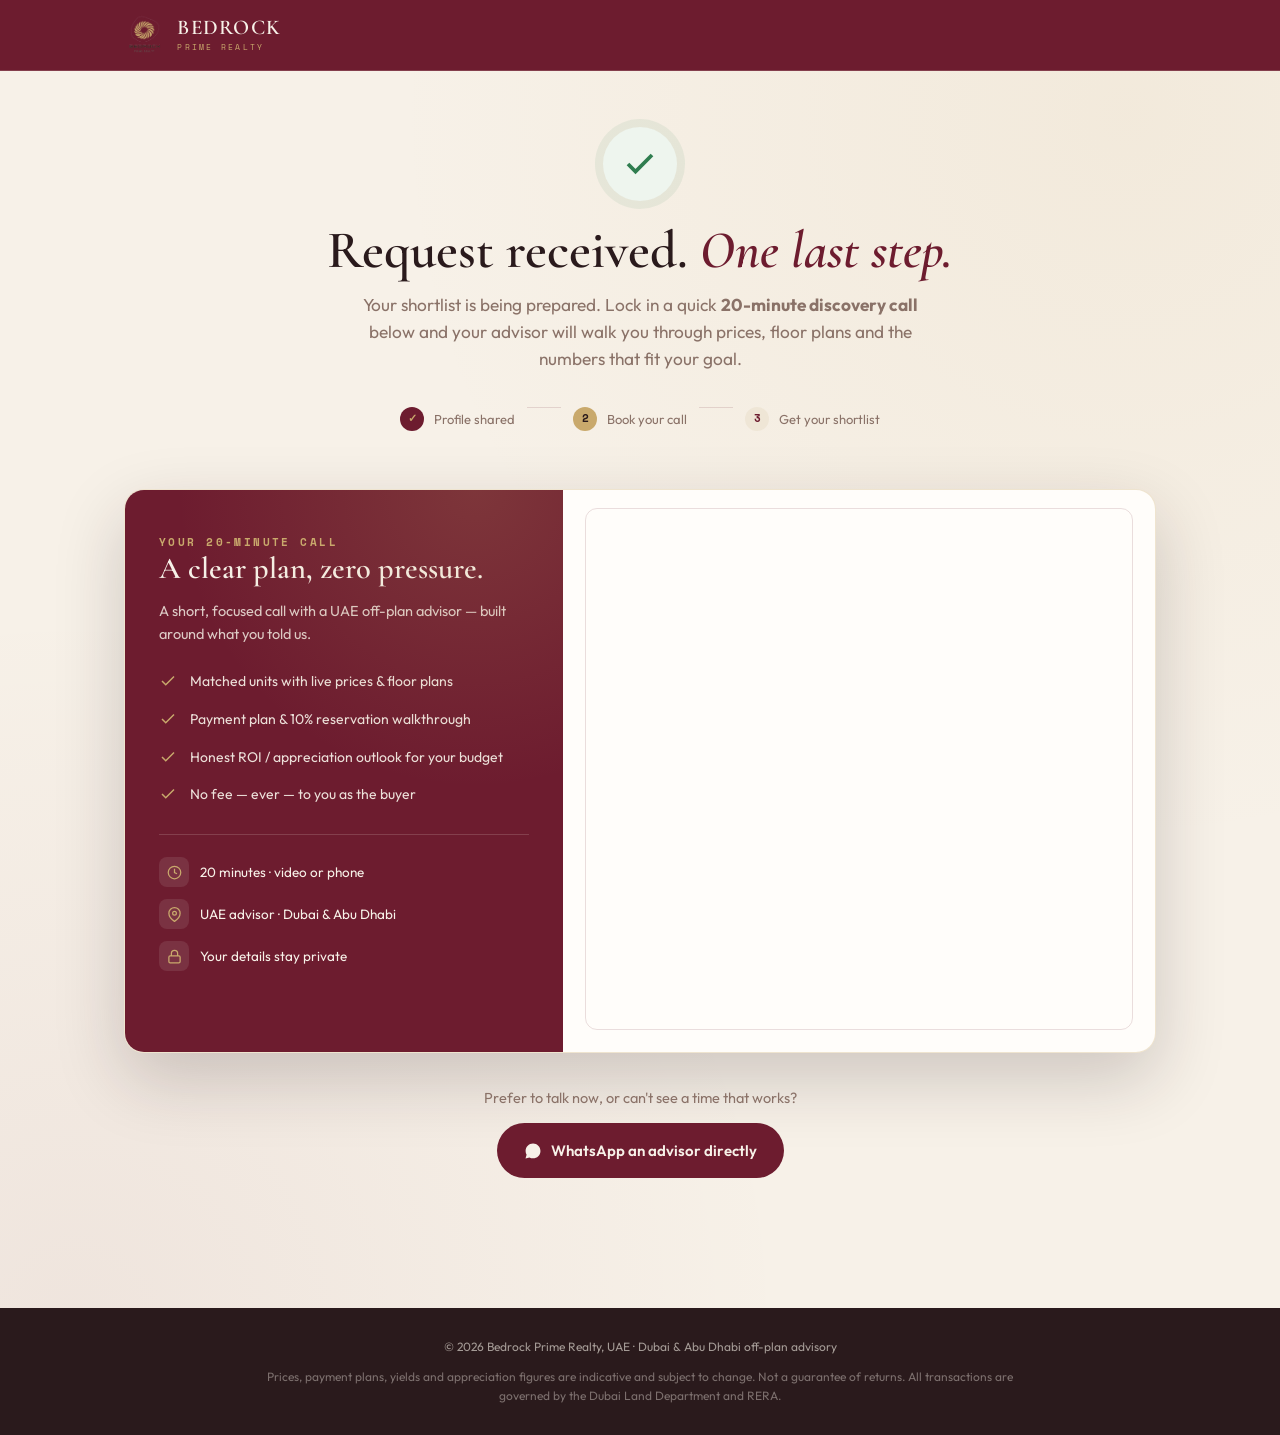
<file: page/thank-you.html>
<!DOCTYPE html>
<html lang="en">
<head>
<meta charset="UTF-8">
<meta name="viewport" content="width=device-width, initial-scale=1">
<title>Thank you — Book your 20-min discovery call | Bedrock Prime Realty</title>
<meta name="robots" content="noindex">
<meta name="description" content="Your request is in. Pick a 20-minute slot with a Bedrock Prime Realty advisor to get your tailored Dubai off-plan shortlist, prices and floor plans.">

<!-- Google tag (gtag.js) - Google Ads -->
<script async src="https://www.googletagmanager.com/gtag/js?id=AW-18271222625"></script>
<script>
  window.dataLayer = window.dataLayer || [];
  function gtag(){dataLayer.push(arguments);}
  gtag('js', new Date());
  gtag('config', 'AW-18271222625', { 'allow_enhanced_conversions': true });
</script>

<!-- Google Tag Manager -->
<script>(function(w,d,s,l,i){w[l]=w[l]||[];w[l].push({'gtm.start':
new Date().getTime(),event:'gtm.js'});var f=d.getElementsByTagName(s)[0],
j=d.createElement(s),dl=l!='dataLayer'?'&l='+l:'';j.async=true;j.src=
'https://www.googletagmanager.com/gtm.js?id='+i+dl;f.parentNode.insertBefore(j,f);
})(window,document,'script','dataLayer','GTM-M9CKR58B');</script>
<!-- End Google Tag Manager -->

<!-- Google tag (gtag.js) - Google Analytics -->
<script async src="https://www.googletagmanager.com/gtag/js?id=G-4RLPHYVZP3"></script>
<script>
  window.dataLayer = window.dataLayer || [];
  function gtag(){dataLayer.push(arguments);}
  gtag('js', new Date());
  gtag('config', 'G-4RLPHYVZP3');
</script>

<link rel="preconnect" href="https://fonts.googleapis.com">
<link rel="preconnect" href="https://fonts.gstatic.com" crossorigin>
<link href="https://fonts.googleapis.com/css2?family=Cormorant+Garamond:ital,wght@0,500;0,600;1,500&family=Outfit:wght@300;400;500;600;700&family=Space+Mono:wght@400;700&display=swap" rel="stylesheet">
<link rel="stylesheet" href="../styles/thank-you.css">
<script type="text/javascript">
    (function(c,l,a,r,i,t,y){
        c[a]=c[a]||function(){(c[a].q=c[a].q||[]).push(arguments)};
        t=l.createElement(r);t.async=1;t.src="https://www.clarity.ms/tag/"+i;
        y=l.getElementsByTagName(r)[0];y.parentNode.insertBefore(t,y);
    })(window, document, "clarity", "script", "xjory5piw9");
</script>

</head>
<body>

<!-- Google Tag Manager (noscript) -->
<noscript><iframe src="https://www.googletagmanager.com/ns.html?id=GTM-M9CKR58B"
height="0" width="0" style="display:none;visibility:hidden"></iframe></noscript>
<!-- End Google Tag Manager (noscript) -->

<header class="topbar">
  <div class="wrap">
    <a class="logo" href="/"><img src="[data-uri]" alt="Bedrock Prime Realty">
      <div><div class="name">BEDROCK</div><div class="sub">Prime Realty</div></div>
    </a>
  </div>
</header>

<section class="confirm">
  <div class="wrap">
    <div class="tick"><svg width="36" height="36" viewBox="0 0 24 24" fill="none" stroke="currentColor" stroke-width="2.5"><polyline points="20 6 9 17 4 12"/></svg></div>
    <h1>Request received. <span class="em">One last step.</span></h1>
    <p class="lede">Your shortlist is being prepared. Lock in a quick <strong>20-minute discovery call</strong> below and your advisor will walk you through prices, floor plans and the numbers that fit your goal.</p>
    <div class="lead-chip" id="leadChip" style="display:none">
      <svg width="15" height="15" viewBox="0 0 24 24" fill="none" stroke="currentColor" stroke-width="2"><path d="M20 6L9 17l-5-5"/></svg>
      <span>Saved for <b id="leadName">you</b> · we'll prefill your details</span>
    </div>
    <div class="steps">
      <div class="s done"><span class="dot">✓</span><span>Profile shared</span></div>
      <div class="sep"></div>
      <div class="s now"><span class="dot">2</span><span>Book your call</span></div>
      <div class="sep"></div>
      <div class="s"><span class="dot">3</span><span>Get your shortlist</span></div>
    </div>
  </div>
</section>

<section class="book">
  <div class="wrap">
    <div class="book-card">
      <aside class="book-side">
        <div class="rel">
          <span class="eyebrow" style="color:var(--gold)">Your 20-minute call</span>
          <h2>A clear plan, zero pressure.</h2>
          <p class="desc">A short, focused call with a UAE off-plan advisor — built around what you told us.</p>
          <ul>
            <li><svg width="18" height="18" viewBox="0 0 24 24" fill="none" stroke="currentColor" stroke-width="2"><polyline points="20 6 9 17 4 12"/></svg>Matched units with live prices &amp; floor plans</li>
            <li><svg width="18" height="18" viewBox="0 0 24 24" fill="none" stroke="currentColor" stroke-width="2"><polyline points="20 6 9 17 4 12"/></svg>Payment plan &amp; 10% reservation walkthrough</li>
            <li><svg width="18" height="18" viewBox="0 0 24 24" fill="none" stroke="currentColor" stroke-width="2"><polyline points="20 6 9 17 4 12"/></svg>Honest ROI / appreciation outlook for your budget</li>
            <li><svg width="18" height="18" viewBox="0 0 24 24" fill="none" stroke="currentColor" stroke-width="2"><polyline points="20 6 9 17 4 12"/></svg>No fee — ever — to you as the buyer</li>
          </ul>
          <div class="meta">
            <div class="m"><span class="mi"><svg width="15" height="15" viewBox="0 0 24 24" fill="none" stroke="currentColor" stroke-width="2"><circle cx="12" cy="12" r="10"/><polyline points="12 6 12 12 16 14"/></svg></span>20 minutes · video or phone</div>
            <div class="m"><span class="mi"><svg width="15" height="15" viewBox="0 0 24 24" fill="none" stroke="currentColor" stroke-width="2"><path d="M21 10c0 7-9 13-9 13s-9-6-9-13a9 9 0 0 1 18 0z"/><circle cx="12" cy="10" r="3"/></svg></span>UAE advisor · Dubai &amp; Abu Dhabi</div>
            <div class="m"><span class="mi"><svg width="15" height="15" viewBox="0 0 24 24" fill="none" stroke="currentColor" stroke-width="2"><rect x="3" y="11" width="18" height="11" rx="2"/><path d="M7 11V7a5 5 0 0 1 10 0v4"/></svg></span>Your details stay private</div>
          </div>
        </div>
      </aside>

      <div class="book-main">
        <!-- ============================================================
             CALENDLY INLINE EMBED  (recommended — uncomment when ready)
             ------------------------------------------------------------
             Replace YOUR-LINK with your Calendly event, e.g.
             https://calendly.com/bedrock-advisors/20min
             The script below auto-injects prefill (name/email/phone) and
             passes gclid + utm as Calendly UTM params + custom answers.
             ============================================================ -->
        <div id="calWrap" class="cal-embed" style="display:none"></div>

        <!-- FALLBACK native slot picker (shows until Calendly link is added) -->
        <div class="fallback" id="fallback">
          <div class="cal-note"><b>Dev preview.</b> This is a placeholder slot picker. Add your <b>Calendly</b> link in the script (<code>CONFIG.CALENDLY_URL</code>) and the real calendar replaces this automatically — with the lead's name, email, phone, gclid &amp; UTMs prefilled.</div>
          <h3>Pick a day</h3>
          <p class="sub">Choose a slot that suits you — all times <span id="tzName">your local time</span>.</p>
          <div class="daypick" id="daypick"></div>
          <div class="slots" id="slots"></div>
          <div class="tz"><svg width="13" height="13" viewBox="0 0 24 24" fill="none" stroke="currentColor" stroke-width="2"><circle cx="12" cy="12" r="10"/><polyline points="12 6 12 12 16 14"/></svg>Each call is 20 minutes · <span id="tzName2">local time</span></div>
          <div class="confirm-row">
            <button class="btn btn-primary" id="confirmBtn" disabled>Confirm my call</button>
          </div>
        </div>

        <!-- booked success -->
        <div class="booked" id="booked">
          <div class="bt"><svg width="32" height="32" viewBox="0 0 24 24" fill="none" stroke="currentColor" stroke-width="2.5"><polyline points="20 6 9 17 4 12"/></svg></div>
          <h3>Your call is booked.</h3>
          <div class="when" id="bookedWhen">—</div>
          <p>A calendar invite and confirmation are on the way. Your advisor will call with your tailored shortlist.</p>
          <a class="btn btn-wa" id="waBtn" href="#" target="_blank" rel="noopener">
            <svg width="18" height="18" viewBox="0 0 24 24" fill="#fff"><path d="M12.04 2c-5.46 0-9.91 4.45-9.91 9.91 0 1.75.46 3.45 1.32 4.95L2 22l5.25-1.38c1.45.79 3.08 1.21 4.79 1.21 5.46 0 9.91-4.45 9.91-9.91S17.5 2 12.04 2z"/></svg>
            Message us on WhatsApp
          </a>
        </div>
      </div>
    </div>

    <div class="alt">
      <p style="margin-top:34px">Prefer to talk now, or can't see a time that works?</p>
      <a class="btn btn-wine" id="waBtn2" href="#" target="_blank" rel="noopener">
        <svg width="18" height="18" viewBox="0 0 24 24" fill="currentColor"><path d="M12.04 2c-5.46 0-9.91 4.45-9.91 9.91 0 1.75.46 3.45 1.32 4.95L2 22l5.25-1.38c1.45.79 3.08 1.21 4.79 1.21 5.46 0 9.91-4.45 9.91-9.91S17.5 2 12.04 2z"/></svg>
        WhatsApp an advisor directly
      </a>
    </div>
  </div>
</section>

<footer>
  <div class="wrap">
    © 2026 Bedrock Prime Realty, UAE · Dubai &amp; Abu Dhabi off-plan advisory
    <div class="legal">Prices, payment plans, yields and appreciation figures are indicative and subject to change. Not a guarantee of returns. All transactions are governed by the Dubai Land Department and RERA.</div>
  </div>
</footer>

<script>
/* ============================================================
   CONFIG — edit before launch
   ============================================================ */
const CONFIG = {
  CALENDLY_URL: "https://calendly.com/hello-bedrockprimerealty/30min",
  WHATSAPP_NUMBER: "971589768232",  // intl format, no "+"
  CRM_ENDPOINT: ""                  // optional: also POST the chosen slot to your CRM/GHL webhook
};

/* ============================================================
   1) RESOLVE THE LEAD  —  URL params first, sessionStorage fallback
      The landing page should redirect here with these params AND/OR
      stash them in sessionStorage under "bedrock_lead".
   ============================================================ */
const qp = new URLSearchParams(location.search);
function fromStore(){ try{ return JSON.parse(sessionStorage.getItem('bedrock_lead')||'{}'); }catch(e){ return {}; } }
const stored = fromStore();
function pick(k){ return qp.get(k) || stored[k] || ''; }

const lead = {
  name:        pick('name'),
  email:       pick('email'),
  phone:       pick('phone'),
  profession:  pick('profession'),
  investment_range: pick('investment_range') || pick('budget'),
  intent:      pick('intent'),
  gclid:       pick('gclid'),
  gbraid:      pick('gbraid'),
  wbraid:      pick('wbraid'),
  utm_source:  pick('utm_source'),
  utm_medium:  pick('utm_medium'),
  utm_campaign:pick('utm_campaign'),
  utm_term:    pick('utm_term'),
  utm_content: pick('utm_content'),
  lead_score:  pick('lead_score')
};
// persist (so a refresh keeps everything)
try{ sessionStorage.setItem('bedrock_lead', JSON.stringify({...stored, ...lead})); }catch(e){}

// show the "saved for you" chip
if(lead.name || lead.email){
  document.getElementById('leadChip').style.display='inline-flex';
  if(lead.name) document.getElementById('leadName').textContent = lead.name.split(' ')[0];
}

/* ============================================================
   2) GOOGLE ADS ENHANCED CONVERSIONS  (placeholders)
      Fires once on page load = a confirmed lead.
      user_data lets Google match the conversion to the ad click
      via the hashed email/phone (enhanced conversions for leads).
   ============================================================ */
function fireConversion(){
  if(typeof gtag !== 'function') return;        // tag not added yet — safe no-op
  // Enhanced conversions: pass identifiers (Google hashes client-side)
  gtag('set', 'user_data', {
    "email": lead.email || undefined,
    "phone_number": normalizePhone(lead.phone) || undefined
  });
  // Replace with your conversion ID/label:
  gtag('event', 'conversion', {
    'send_to': 'AW-XXXXXXXXXX/yyyyyyyyyyy',
    'value': budgetValue(lead.investment_range),
    'currency': 'AED',
    'transaction_id': 'lead-' + Date.now()
  });
  // optional GA4 lead event
  gtag('event', 'generate_lead', { 'source':'thankyou_page', 'value': budgetValue(lead.investment_range), 'currency':'AED' });
}
function normalizePhone(p){ if(!p) return ''; let n=p.replace(/[^\d+]/g,''); if(!n.startsWith('+')){ if(n.startsWith('00')) n='+'+n.slice(2); else if(n.startsWith('0')) n='+971'+n.slice(1); else n='+'+n; } return n; }
function budgetValue(b){ const m={'Under AED 1M':1,'AED 1M – 2M':2,'AED 2M – 3M':3,'AED 3M – 5M':4,'AED 5M+':5}; return m[b]||1; }
fireConversion();

/* ============================================================
   3) WHATSAPP links (prefilled with the lead's name)
   ============================================================ */
function waHref(){
  const who = lead.name ? (' This is '+lead.name+'.') : '';
  const msg = "Hi Bedrock Prime Realty, I just requested my Dubai off-plan shortlist."+who+" I'd like to book / discuss my discovery call.";
  return 'https://wa.me/'+CONFIG.WHATSAPP_NUMBER+'?text='+encodeURIComponent(msg);
}
document.getElementById('waBtn').href = waHref();
document.getElementById('waBtn2').href = waHref();

/* ============================================================
   4a) CALENDLY EMBED  — used when CONFIG.CALENDLY_URL is set.
       Prefills name/email and passes gclid + utm so the booking
       itself is attributed (Calendly UTM tracking + custom Qs).
   ============================================================ */
function buildCalendlyUrl(){
  const u = new URL(CONFIG.CALENDLY_URL);
  // hide Calendly's own cookie/branding noise, set details
  u.searchParams.set('hide_gdpr_banner','1');
  if(lead.name)  u.searchParams.set('name', lead.name);
  if(lead.email) u.searchParams.set('email', lead.email);
  // pass attribution as Calendly UTM params (saved against the invitee)
  if(lead.utm_source)   u.searchParams.set('utm_source', lead.utm_source);
  if(lead.utm_medium)   u.searchParams.set('utm_medium', lead.utm_medium);
  if(lead.utm_campaign) u.searchParams.set('utm_campaign', lead.utm_campaign);
  if(lead.utm_term)     u.searchParams.set('utm_term', lead.utm_term);
  if(lead.utm_content)  u.searchParams.set('utm_content', lead.utm_content);
  // stash gclid + phone in utm_content/term-safe custom params (Calendly forwards 'a1','a2'… custom answers if your event defines them)
  if(lead.gclid) u.searchParams.set('salesforce_uuid', lead.gclid); // any free param Calendly stores; rename to a custom question key as needed
  return u.toString();
}
function loadCalendly(){
  if(!CONFIG.CALENDLY_URL) return false;
  document.getElementById('fallback').style.display='none';
  const wrap = document.getElementById('calWrap');
  wrap.style.display='block';
  const ifr = document.createElement('iframe');
  ifr.src = buildCalendlyUrl();
  ifr.title = 'Book your discovery call';
  wrap.appendChild(ifr);
  // listen for the booked event to fire CRM post + show success
  window.addEventListener('message', (e)=>{
    if(e.data && e.data.event === 'calendly.event_scheduled'){
      postSlotToCRM({ booked_via:'calendly' });
      // (Calendly shows its own confirmation inside the iframe)
    }
  });
  return true;
}

/* ============================================================
   4b) FALLBACK native picker — generates the next ~6 weekday days
       and 20-min slots. Used only until Calendly URL is added.
   ============================================================ */
const tz = Intl.DateTimeFormat().resolvedOptions().timeZone || 'your local time';
document.getElementById('tzName').textContent = tz;
document.getElementById('tzName2').textContent = tz;

let selDay=null, selSlot=null;
const SLOTS = ['10:00','10:30','11:00','11:30','12:00','14:00','14:30','15:00','15:30','16:00','16:30','17:00'];

function nextDays(n){
  const out=[], d=new Date(); let added=0;
  d.setDate(d.getDate()+1);
  while(added<n){
    const day=d.getDay();
    if(day!==5 && day!==6){ out.push(new Date(d)); added++; }   // skip Fri/Sat (UAE weekend)
    d.setDate(d.getDate()+1);
  }
  return out;
}
function renderDays(){
  const dp=document.getElementById('daypick'); dp.innerHTML='';
  nextDays(7).forEach((dt,i)=>{
    const el=document.createElement('div'); el.className='day'+(i===0?' sel':'');
    el.innerHTML='<div class="dow">'+dt.toLocaleDateString('en-US',{weekday:'short'})+'</div>'+
                 '<div class="dn">'+dt.getDate()+'</div>'+
                 '<div class="mo">'+dt.toLocaleDateString('en-US',{month:'short'})+'</div>';
    el.addEventListener('click',()=>{ dp.querySelectorAll('.day').forEach(x=>x.classList.remove('sel')); el.classList.add('sel'); selDay=dt; selSlot=null; renderSlots(); updateBtn(); });
    dp.appendChild(el);
    if(i===0) selDay=dt;
  });
  renderSlots();
}
function renderSlots(){
  const s=document.getElementById('slots'); s.innerHTML='';
  SLOTS.forEach(t=>{
    const el=document.createElement('div'); el.className='slot'; el.textContent=fmt12(t);
    el.addEventListener('click',()=>{ s.querySelectorAll('.slot').forEach(x=>x.classList.remove('sel')); el.classList.add('sel'); selSlot=t; updateBtn(); });
    s.appendChild(el);
  });
}
function fmt12(t){ let [h,m]=t.split(':').map(Number); const ap=h>=12?'PM':'AM'; h=h%12||12; return h+':'+String(m).padStart(2,'0')+' '+ap; }
function updateBtn(){ document.getElementById('confirmBtn').disabled = !(selDay && selSlot); }

document.getElementById('confirmBtn').addEventListener('click',()=>{
  if(!(selDay && selSlot)) return;
  const whenStr = selDay.toLocaleDateString('en-US',{weekday:'long',month:'long',day:'numeric'}) + ' · ' + fmt12(selSlot) + ' (' + tz + ')';
  document.getElementById('bookedWhen').textContent = whenStr;
  postSlotToCRM({ booked_via:'native_preview', slot_date: selDay.toISOString().slice(0,10), slot_time: selSlot, slot_label: whenStr });
  document.getElementById('fallback').style.display='none';
  document.getElementById('booked').classList.add('show');
});

/* ============================================================
   5) Send the chosen slot + full lead context to your CRM (optional)
   ============================================================ */
async function postSlotToCRM(extra){
  const payload = { ...lead, ...extra, event:'discovery_call_booked', booked_at:new Date().toISOString() };
  if(!CONFIG.CRM_ENDPOINT){ console.log('BOOKING (no CRM endpoint set):', payload); return; }
  try{ await fetch(CONFIG.CRM_ENDPOINT,{method:'POST',headers:{'Content-Type':'application/json'},body:JSON.stringify(payload)}); }
  catch(err){ console.error('CRM post failed', err); }
}

/* boot */
if(!loadCalendly()){ renderDays(); }
</script>
</body>
<script>'undefined'=== typeof _trfq || (window._trfq = []);'undefined'=== typeof _trfd && (window._trfd=[]),_trfd.push({'tccl.baseHost':'secureserver.net'},{'ap':'cpsh-oh'},{'server':'p3plzcpnl505280'},{'dcenter':'p3'},{'cp_id':'10897548'},{'cp_cl':'8'}) // Monitoring performance to make your website faster. If you want to opt-out, please contact web hosting support.</script><script src='https://img1.wsimg.com/traffic-assets/js/tccl.min.js'></script></html>
</file>
<file: styles/thank-you.css>
:root{
  --wine:#6D1C2F;--wine-d:#561425;--wine-2:#7E2538;
  --gold:#C9A96C;--gold-d:#B8965A;--gold-l:#E0C98F;
  --ink:#2A1A1C;--cream:#F7F1E8;--cream-2:#EFE6D6;--white:#FFFDFA;
  --muted:#8A7268;--line:rgba(109,28,47,.14);--line-g:rgba(201,169,108,.30);--line-d:rgba(247,241,232,.16);
  --display:"Cormorant Garamond",Georgia,serif;--body:"Outfit",system-ui,-apple-system,sans-serif;--mono:"Space Mono",ui-monospace,monospace;
  --max:1080px;--r:16px;--shadow:0 26px 70px rgba(42,26,28,.20);
}
*{box-sizing:border-box}
html{scroll-behavior:smooth}
body{margin:0;font-family:var(--body);color:var(--ink);background:var(--cream);line-height:1.55;-webkit-font-smoothing:antialiased;
  background-image:radial-gradient(circle at 88% 8%,rgba(201,169,108,.10),transparent 42%),radial-gradient(circle at 6% 92%,rgba(109,28,47,.06),transparent 40%)}
a{color:inherit;text-decoration:none}
h1,h2,h3{font-family:var(--display);font-weight:600;line-height:1.05;margin:0}
img{max-width:100%;display:block}
.wrap{max-width:var(--max);margin:0 auto;padding:0 24px}
.eyebrow{font-family:var(--mono);font-size:11px;letter-spacing:.22em;text-transform:uppercase;color:var(--gold-d);font-weight:700}
.em{color:var(--gold-d);font-style:italic}

/* topbar */
.topbar{background:var(--wine);border-bottom:1px solid var(--line-d)}
.topbar .wrap{display:flex;align-items:center;justify-content:space-between;height:70px}
.logo{display:flex;align-items:center;gap:11px;color:var(--cream)}
.logo img{height:42px;width:auto}
.logo .name{font-family:var(--display);font-size:21px;font-weight:600;letter-spacing:.06em;line-height:1}
.logo .sub{font-family:var(--mono);font-size:8px;letter-spacing:.28em;color:var(--gold);text-transform:uppercase;margin-top:3px}
.topbar .tel{color:var(--cream);font-size:14px;font-weight:500;opacity:.9;display:flex;align-items:center;gap:7px}
@media(max-width:620px){.topbar .tel span{display:none}}

/* hero confirmation */
.confirm{padding:56px 0 18px;text-align:center}
.tick{width:74px;height:74px;border-radius:50%;background:#eef5ee;color:#2f7d4f;display:flex;align-items:center;justify-content:center;margin:0 auto 22px;
  box-shadow:0 0 0 8px rgba(47,125,79,.08)}
.confirm h1{font-size:clamp(2.2rem,4.4vw,3.3rem);margin-bottom:14px}
.confirm h1 .em{color:var(--wine);font-style:italic}
.confirm .lede{font-size:1.08rem;color:var(--muted);max-width:560px;margin:0 auto}
.lead-chip{display:inline-flex;align-items:center;gap:8px;background:var(--white);border:1px solid var(--line-g);border-radius:100px;
  padding:8px 16px;margin-top:20px;font-size:13.5px;color:var(--ink);font-weight:500;box-shadow:0 6px 20px rgba(42,26,28,.06)}
.lead-chip svg{color:var(--gold-d)}
.lead-chip b{color:var(--wine)}

/* steps strip */
.steps{display:flex;justify-content:center;gap:0;margin:34px auto 0;max-width:620px;flex-wrap:wrap}
.steps .s{display:flex;align-items:center;gap:10px;font-size:13px;color:var(--muted)}
.steps .s .dot{width:24px;height:24px;border-radius:50%;background:var(--cream-2);color:var(--wine);font-family:var(--mono);font-size:11px;font-weight:700;display:flex;align-items:center;justify-content:center;flex:none}
.steps .s.done .dot{background:var(--wine);color:var(--gold)}
.steps .s.now .dot{background:var(--gold);color:var(--ink)}
.steps .sep{width:34px;height:1px;background:var(--line);margin:0 12px}
@media(max-width:560px){.steps .s span{display:none}.steps .sep{width:18px;margin:0 6px}}

/* booking card */
.book{padding:40px 0 70px}
.book-card{background:var(--white);border:1px solid var(--line-g);border-radius:calc(var(--r) + 4px);box-shadow:var(--shadow);overflow:hidden;
  display:grid;grid-template-columns:.85fr 1.15fr}
.book-side{background:var(--wine);color:var(--cream);padding:38px 34px;position:relative;overflow:hidden}
.book-side::after{content:"";position:absolute;inset:0;background:radial-gradient(circle at 80% 0%,rgba(201,169,108,.18),transparent 45%);pointer-events:none}
.book-side .rel{position:relative}
.book-side h2{font-size:1.9rem;color:var(--cream);margin-bottom:14px}
.book-side .desc{font-size:14.5px;color:rgba(247,241,232,.82);margin-bottom:26px;line-height:1.6}
.book-side ul{list-style:none;margin:0;padding:0;display:grid;gap:16px}
.book-side li{display:flex;gap:13px;font-size:14px;align-items:flex-start;color:rgba(247,241,232,.92)}
.book-side li svg{flex:none;margin-top:1px;color:var(--gold)}
.book-side .meta{margin-top:28px;padding-top:22px;border-top:1px solid var(--line-d);display:grid;gap:12px}
.book-side .meta .m{display:flex;align-items:center;gap:11px;font-size:13.5px}
.book-side .meta .m .mi{width:30px;height:30px;border-radius:8px;background:rgba(247,241,232,.1);display:flex;align-items:center;justify-content:center;flex:none;color:var(--gold)}

.book-main{padding:18px 22px 22px;display:flex;flex-direction:column;min-height:560px}
.book-main h3{font-size:1.35rem;margin:10px 4px 4px}
.book-main .sub{font-size:13px;color:var(--muted);margin:0 4px 12px}

/* Calendly embed slot */
.cal-embed{flex:1;min-height:520px;border-radius:12px;overflow:hidden;border:1px solid var(--line)}
.cal-embed iframe{width:100%;height:100%;min-height:520px;border:0;display:block}

/* fallback (no embed yet) — native slot picker preview */
.fallback{flex:1;display:flex;flex-direction:column}
.cal-note{background:#fdf6ea;border:1px dashed var(--gold-d);border-radius:10px;padding:11px 14px;font-size:12px;color:#8a6a2e;margin:0 4px 14px;line-height:1.5}
.cal-note b{color:var(--wine)}
.daypick{display:flex;gap:9px;overflow-x:auto;padding:2px 4px 10px;scrollbar-width:thin}
.day{flex:none;min-width:74px;border:1px solid var(--line);border-radius:12px;padding:12px 10px;text-align:center;cursor:pointer;background:var(--white);transition:.15s}
.day:hover{border-color:var(--gold-d)}
.day.sel{border-color:var(--wine);background:#fbf2f3;box-shadow:0 0 0 2px rgba(109,28,47,.12)}
.day .dow{font-family:var(--mono);font-size:10px;letter-spacing:.1em;text-transform:uppercase;color:var(--muted)}
.day .dn{font-family:var(--display);font-size:1.5rem;font-weight:600;color:var(--ink);line-height:1.1;margin-top:3px}
.day .mo{font-size:11px;color:var(--muted)}
.day.sel .dn{color:var(--wine)}
.slots{display:grid;grid-template-columns:repeat(auto-fill,minmax(98px,1fr));gap:9px;padding:14px 4px 4px;align-content:start;overflow-y:auto;flex:1}
.slot{border:1px solid var(--line);border-radius:10px;padding:12px 8px;text-align:center;cursor:pointer;font-size:14px;font-weight:600;color:var(--ink);background:var(--white);transition:.15s}
.slot:hover{border-color:var(--gold-d);background:#fdf8f0}
.slot.sel{border-color:var(--wine);background:var(--wine);color:var(--cream)}
.tz{font-size:11.5px;color:var(--muted);text-align:center;margin:10px 4px 0;display:flex;align-items:center;justify-content:center;gap:6px}
.confirm-row{display:flex;gap:10px;align-items:center;margin-top:14px;padding:0 4px}
.btn{display:inline-flex;align-items:center;justify-content:center;gap:9px;font-family:var(--body);font-weight:600;font-size:15px;padding:15px 26px;border-radius:100px;border:1px solid transparent;cursor:pointer;transition:.18s ease;white-space:nowrap}
.btn-primary{background:var(--gold);color:var(--ink);flex:1}
.btn-primary:hover{background:var(--gold-d);transform:translateY(-2px)}
.btn-primary:disabled{opacity:.5;cursor:not-allowed;transform:none}
.btn-wine{background:var(--wine);color:var(--cream)}
.btn-wa{background:#25D366;color:#fff}

/* booked success */
.booked{display:none;text-align:center;padding:40px 20px;flex:1;flex-direction:column;align-items:center;justify-content:center}
.booked.show{display:flex}
.booked .bt{width:64px;height:64px;border-radius:50%;background:#eef5ee;color:#2f7d4f;display:flex;align-items:center;justify-content:center;margin-bottom:18px}
.booked h3{font-size:1.7rem;margin-bottom:8px}
.booked .when{font-family:var(--mono);font-size:13px;color:var(--wine);background:var(--cream);border:1px solid var(--line-g);border-radius:10px;padding:10px 16px;margin:6px 0 18px}
.booked p{font-size:14px;color:var(--muted);max-width:320px;margin:0 auto 20px}

/* whatsapp alt */
.alt{text-align:center;padding:0 0 60px}
.alt p{color:var(--muted);font-size:14.5px;margin:0 0 14px}

footer{background:var(--ink);color:rgba(247,241,232,.6);padding:30px 0;font-size:12px;text-align:center}
footer .legal{max-width:760px;margin:10px auto 0;line-height:1.6;color:rgba(247,241,232,.4)}

@media(max-width:820px){
  .book-card{grid-template-columns:1fr}
  .book-side{padding:30px 26px}
  .book-main{min-height:auto}
}
@media(prefers-reduced-motion:reduce){*{animation:none!important;transition:none!important}}
</file>
